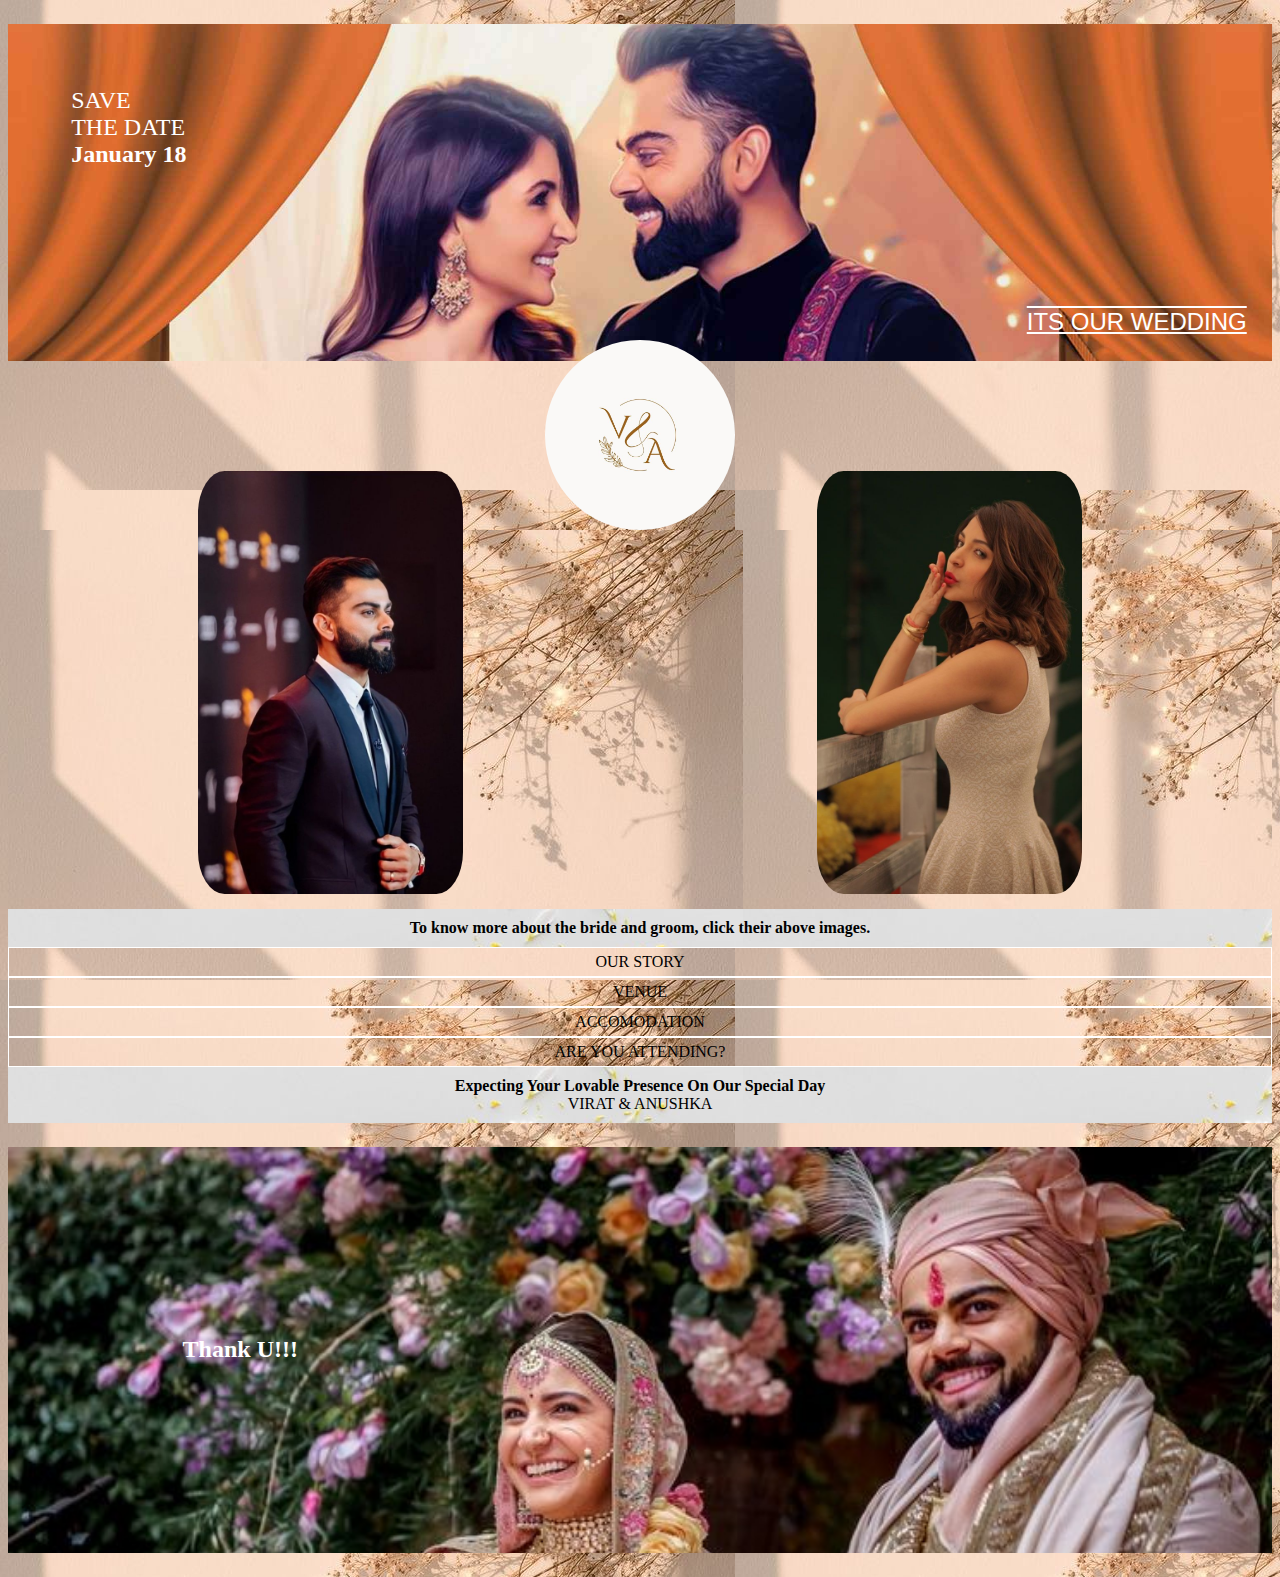
<file: index.html>
<!DOCTYPE html>
<html lang="en">
<head>
<title>webinvitation</title>
<meta charset="utf-8">
<meta name="viewport" content="width=device-width, initial-scale=1">

<link rel="stylesheet" href="style.css">

<script src="https://ajax.googleapis.com/ajax/libs/jquery/3.6.4/jquery.min.js"></script>

<script>
	$(document).ready(function(){
		$("#flip1").click(function(){
			$("#panel1").slideToggle("slow");
					});
				});
	$(document).ready(function(){
		$("#flip2").click(function(){
			$("#panel2").slideToggle("slow");
					});
				});
	$(document).ready(function(){
		$("#flip3").click(function(){
			$("#panel3").slideToggle("slow");
					});
				});
	$(document).ready(function(){
		$("#flip4").click(function(){
			$("#panel4").slideToggle("slow");
					});
				});
	$(document).ready(function(){
		$("#flip5").click(function(){
			$("#panel5").slideToggle("slow");
					});
				});
</script>

</head>

<body>
	<script
      src="https://cdn.jsdelivr.net/npm/@popperjs/core@2.11.8/dist/umd/popper.min.js"
      integrity="sha384-I7E8VVD/ismYTF4hNIPjVp/Zjvgyol6VFvRkX/vR+Vc4jQkC+hVqc2pM8ODewa9r"
      crossorigin="anonymous"
    ></script>
    <script
      src="https://cdn.jsdelivr.net/npm/bootstrap@5.3.3/dist/js/bootstrap.min.js"
      integrity="sha384-0pUGZvbkm6XF6gxjEnlmuGrJXVbNuzT9qBBavbLwCsOGabYfZo0T0to5eqruptLy"
      crossorigin="anonymous"
    ></script>
<div style="min-height:100%;"><div id="invite">
	<p id="info">SAVE<br>THE DATE<br><b style="font-family:Georgia;">January 18</b><br><br></p>
	<p id="infos"><span style="text-decoration:underline overline;">ITS OUR WEDDING</span></p>
</div>

<div class="image">
<img src="./Images/logo.jpg" id="logo">
</div>


<div id="bg">
   <a href="groom.html" target=_blank><img src="./Images/groom.jpg" id="groom"></a>
    <a href="bride.html" target=_blank><img src="./Images/bride.jpg" id="bride"></a>
</div>

<div id="linkg"><b>To know more about the bride and groom, click their above images.</b></div>

<div id="flip1">OUR STORY</div>
	<div id="panel1">Last January, while away with friends on a ski weekend, Virat got down on one knee and asked me to marry him. Even though I almost spoiled the surprise, I quickly said YES! It was the easiest question ever answered.</div>
<div id="flip2">VENUE</div>
	<div id="panel2">
	Spruce Point Inn Resort & Spa<br>88 Grandview Ave, Boothbay Harbor, ME, 04538
	</div>
<div id="flip3">ACCOMODATION</div>
	<div id="panel3">
	Accomodation arranged in Le Que resort by our friend Subha.Contact her regarding accomodation queries.And do not forget to register.
	</div>
<div id="flip4">ARE YOU ATTENDING?</div>
	<div id="panel4">
	Please reserve before November 20th,2023. Click the below link to register.<br>
	<button type="button" onclick="alert('Thank You for Registering. Your Accomodation details will be send to the given mobile number')" style="font-family:Fixedsys;">REGISTER</button>
	</div>

<div id="linkg"><b>Expecting Your Lovable Presence On Our Special Day</b><br>VIRAT & ANUSHKA</div>



<div id="end">

	<p id="infoss"><b>Thank U!!!</b></p>
</div></div>




</body>
</html>
</file>
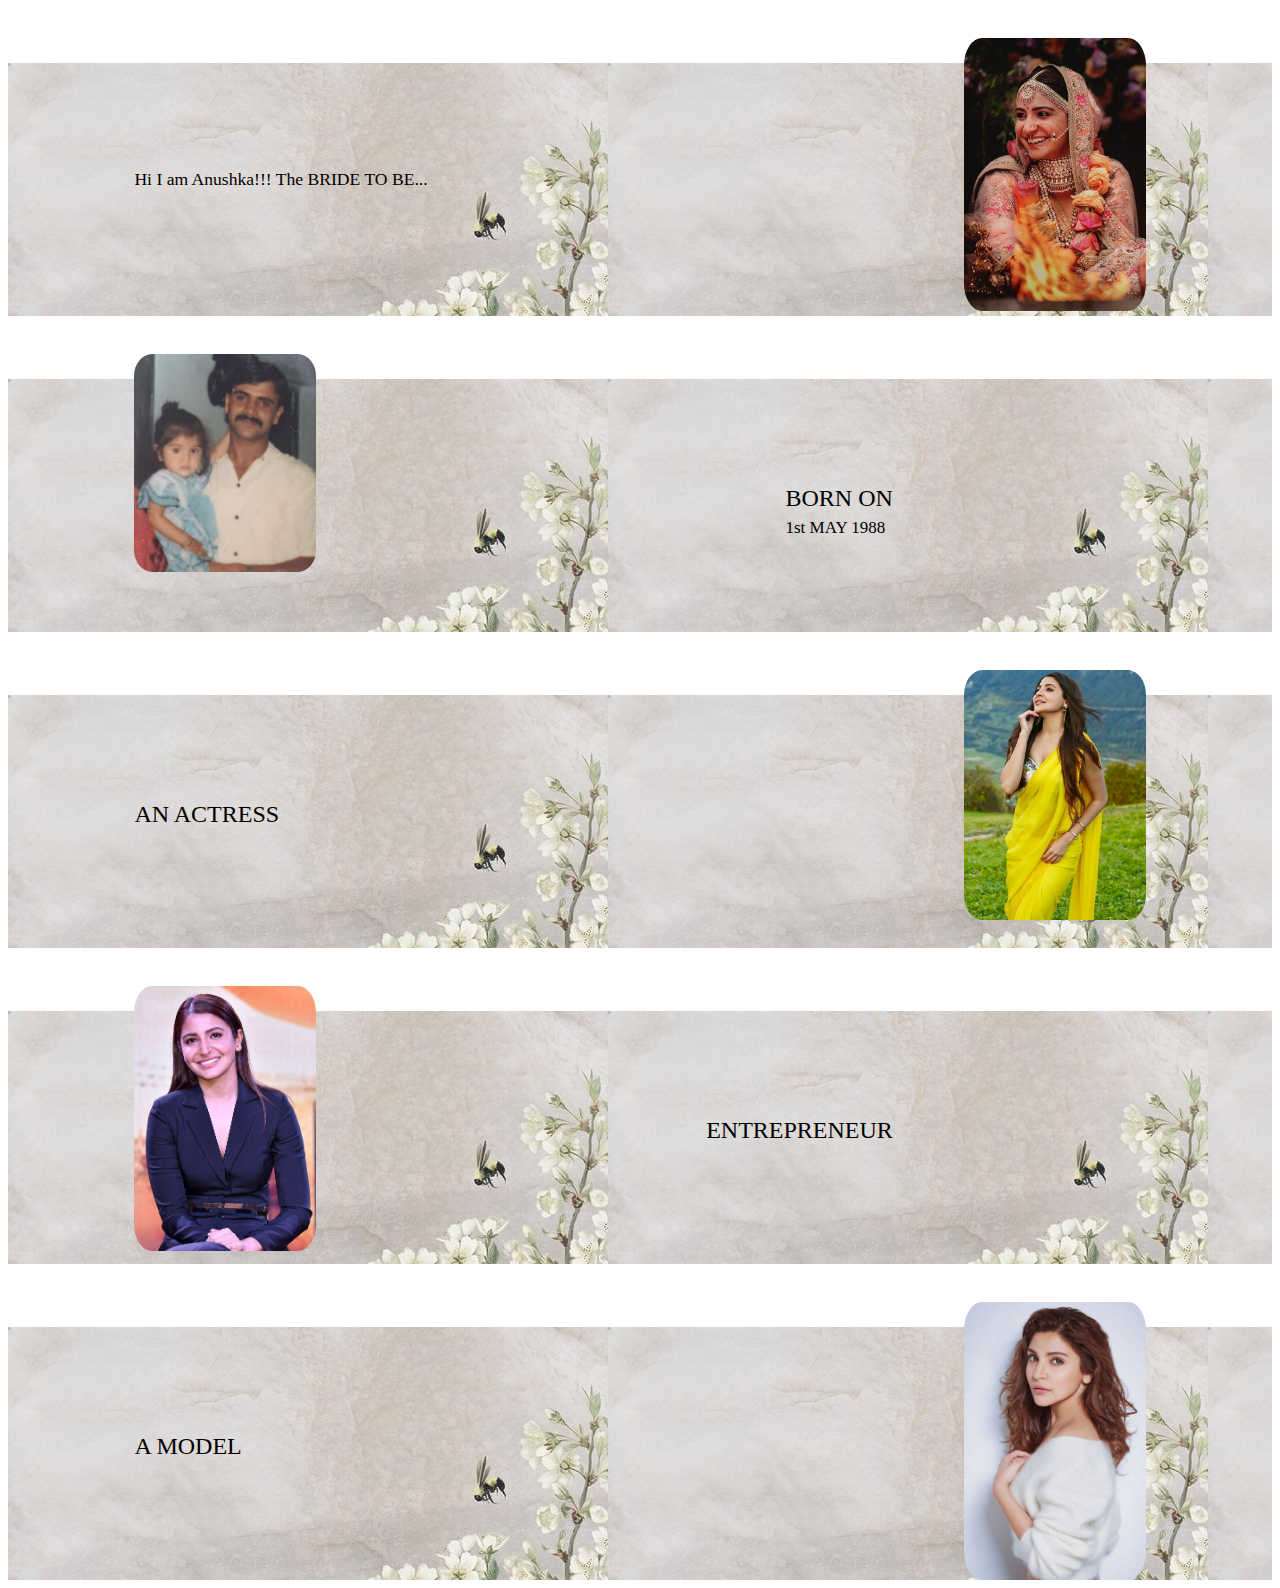
<file: bride.html>
<!DOCTYPE html>
<html lang="en">
<head>
<title>bride</title>
<meta charset="utf-8">
<meta name="viewport" content="width=device-width, initial-scale=1">
<link href="C:\Users\ELCOT\Desktop\pro\bootstrap-5.3.2-dist.zip" rel="stylesheet">
<link rel="stylesheet" href="about.css">

<script src="https://ajax.googleapis.com/ajax/libs/jquery/3.6.4/jquery.min.js"></script>


</head>

<body>



<div id="bg">
   <p id="bdet">Hi I am Anushka!!! The BRIDE TO BE...</p>
    <img src="./Images/bride1.jpg" id="bride">
</div>

<div id="space"></div>

<div id="bg">
    <p  id="bdett">BORN ON <br/><span id="date">1st MAY 1988</span></p>
    
     <img src="./Images/anuschi.jpg" id="bridee">
 </div>
 
 <div id="space"></div>
 <div id="bg">
    <p id="bdettt">AN ACTRESS</p>
     <img src="./Images/actress.jpg" id="brideee">
 </div>
 
 <div id="space"></div>
 
 <div id="bg">
     <p id="bdett">ENTREPRENEUR</p>
      <img src="./Images/entre.jpg" id="bridee">
  </div>
  
  <div id="space"></div>
  <div id="bg">
    <p id="bdettt">A MODEL</p>
     <img src="./Images/amodel.jpg" id="brideee">
 </div>
 
 <div id="space"></div>
 
 

</body>
</html>
</file>
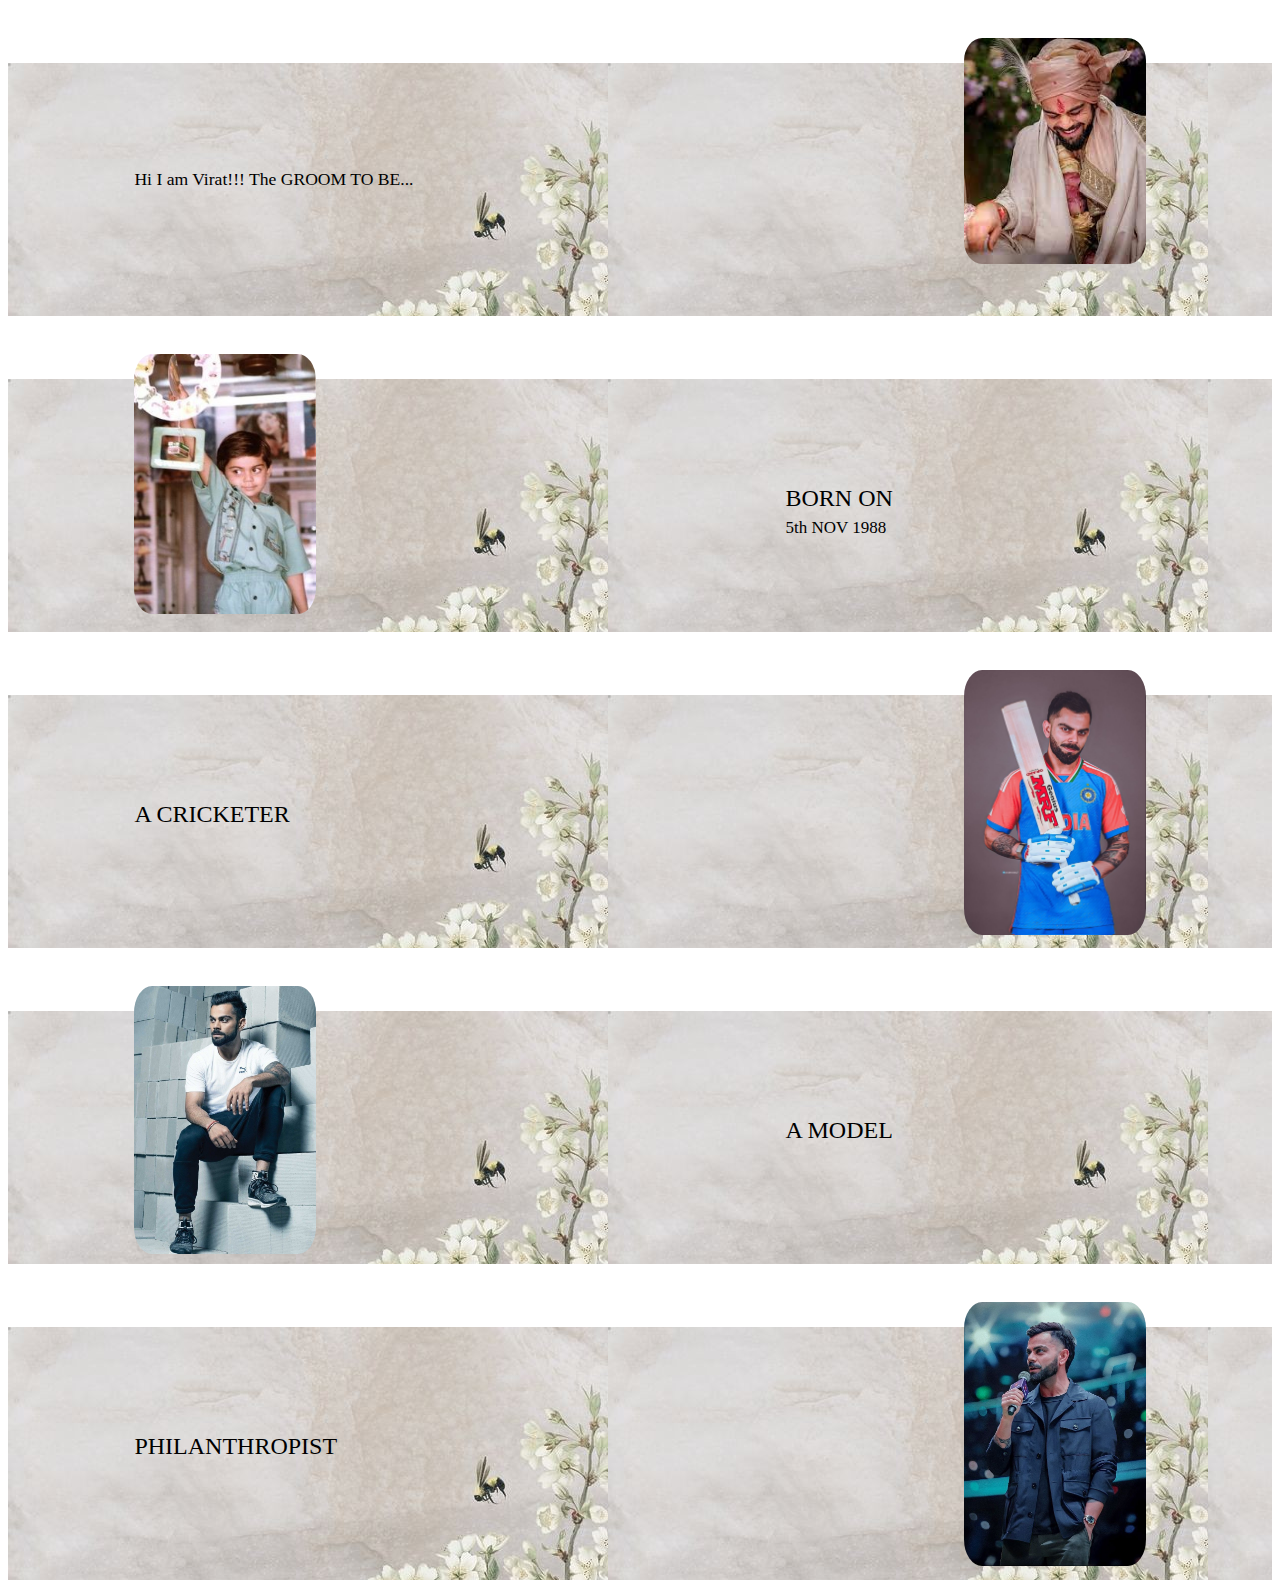
<file: groom.html>
<!DOCTYPE html>
<html lang="en">
<head>
<title>groom</title>
<meta charset="utf-8">
<meta name="viewport" content="width=device-width, initial-scale=1">
<link href="C:\Users\ELCOT\Desktop\pro\bootstrap-5.3.2-dist.zip" rel="stylesheet">
<link rel="stylesheet" href="about.css">

<script src="https://ajax.googleapis.com/ajax/libs/jquery/3.6.4/jquery.min.js"></script>


</head>

<body>



<div id="bg">
   <p id="bdet">Hi I am Virat!!! The GROOM TO BE...</p>
    <img src="./Images/groom1.jpg" id="bride">
</div>

<div id="space"></div>

<div id="bg">
    <p  id="bdett">BORN ON <br/><span id="date">5th NOV 1988</span></p>
    
     <img src="./Images/vkc.jpg" id="bridee">
 </div>
 
 <div id="space"></div>
 <div id="bg">
    <p id="bdettt">A CRICKETER</p>
     <img src="./Images/cricketer.jpg" id="brideee">
 </div>
 
 <div id="space"></div>
 
 <div id="bg">
     <p id="bdett">A MODEL</p>
      <img src="./Images/virmodel.jpg" id="bridee">
  </div>
  
  <div id="space"></div>
  <div id="bg">
    <p id="bdettt">PHILANTHROPIST</p>
     <img src="./Images/phil.jpg" id="brideee">
 </div>
 
 <div id="space"></div>
 
 

</body>
</html>
</file>
<file: style.css>
*{
	box-sizing:border-box;
}
body{
	background-image:url('./Images/floww.jpg');
}
#invite{
	
	width:100%;
	height:auto;
	background-image:url('./Images/invitepic.jpg');
	background-size:100% auto;
	background-attachment: fixed;
	background-repeat: no-repeat;

}
#info{

	padding:5%;
	color:white;
	text-align:left;
	font-family:MV Boli;
	font-size:150%;
	
}
#infos{

	padding: 2%;
	color:white;
	text-align:right;
	font-family:Arial;
	font-size:150%;
	
}
.image{
	width:100%;
	height:auto;
	justify-content:center;
	display:flex;
	margin-top:-45px;
}
#logo{
	border-radius:50%;
	height:15%;
	width:15%;
}

#bg{
	width:100%;
	height:auto;
	background-image:url('./Images/floww.jpg');	
	padding:15%;
    
}
#groom{
	width:30%;
	height:auto;
	float:left;
	border-radius:10%;
	margin-top:-28%;
}
#bride{
	width:30%;
	height:auto;
	float:right;
	border-radius:10%;
	margin-top:-28%;
}
#linkg{
	color:black;
	padding:10px;
	background-image:url('./Images/flow.jpg');
	width:100%;
	height:auto;
	text-align:center;
	font-family:Ink Free;
}

#panel1,#panel2,#panel3,#panel4,#flip1,#flip2,#flip3,#flip4{
	padding:5px;
	text-align:center;
	
	border:solid 1px white;
}
#panel1{
	
	padding:70px;
	display:none;
	background-size:100% auto;
	background-image:url('./Images/a9.jpg');
	opacity:0.5;
}
#panel2{
	
	padding:50px;
	display:none;
	background-size:100% auto;
	background-image:url('./Images/a6.jpg');


}
#panel3{
	padding:50px;
	display:none;
	background-size:100% auto;
	background-image:url('./Images/a7.jpg');
	opacity:0.5;
	
	

}
#panel4{
	
	padding:50px;
	display:none;
	background-size:100% auto;
	background-image:url('./Images/a8.jpg');
	
}
#end{
	width:100%;
	height:auto;
	background-image:url('./Images/wed.jpg');
	background-size:100% auto;
}
#infoss{

	padding:15%;
	color:white;
	font-size:150%;
	font-family:Segoe Print;
	font-size:auto;
	margin-left:-15px;
	
}
</file>
<file: about.css>
*{
	box-sizing:border-box;
}

#bg{
	width:100%;
	min-height:25% !important;
	background-image:url('./Images/bc21.jpg');	
	padding:10%;
	margin-top:5%
	
}
#date{
	font-size: 17px !important;
	
}

#bride{
	width:18%;
	height:auto;
	float:right;
	border-radius:10%;
	margin-top:-15%;
}
#bdet{
	float:left;
	margin-top:-2%;
	font-size:110%;
	
}
#brideee{
	width:18%;
	height:auto;
	float:right;
	border-radius:10%;
	margin-top:-15%;
}
#bdettt{
	float:left;
	margin-top:-2%;
	font-size:150%;
	
}

#bridee{
	width:18%;
	height:auto;
	float:left;
	border-radius:10%;
	margin-top:-15%;
}
#bdett{
	float:right;
	margin-right: 25%;
	
	margin-top:-2%;
	font-size:150%;
	
}
</file>
